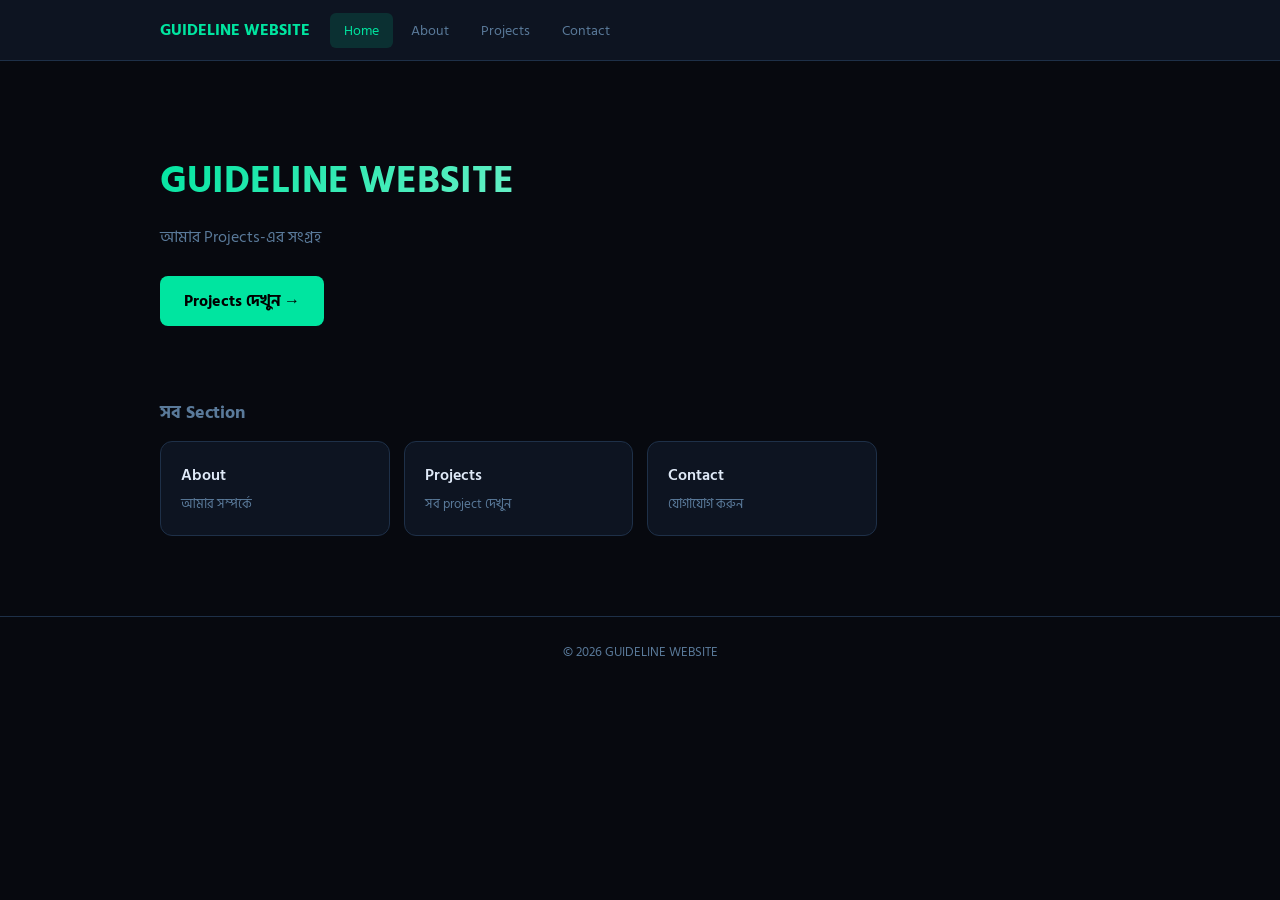
<file: index.html>
<!DOCTYPE html><html lang="bn"><head><meta charset="UTF-8"><meta name="viewport" content="width=device-width,initial-scale=1.0"><title>Home — GUIDELINE WEBSITE</title><link href="https://fonts.googleapis.com/css2?family=Hind+Siliguri:wght@400;500;600;700&display=swap" rel="stylesheet"><link rel="stylesheet" href="css/style.css"></head><body><nav class="nav"><div class="nav-i"><a href="index.html" class="nav-b">GUIDELINE WEBSITE</a><div class="nav-l"><a href="home.html" class="active">Home</a>
        <a href="about.html" class="">About</a>
        <a href="projects.html" class="">Projects</a>
        <a href="contact.html" class="">Contact</a></div></div></nav><main><section class="hero"><h1>GUIDELINE WEBSITE</h1><p>আমার Projects-এর সংগ্রহ</p><a href="projects.html" class="cta">Projects দেখুন →</a></section><section class="grid-sec"><h2>সব Section</h2><div class="grid"><a href="about.html" class="gc"><div class="gc-t">About</div><div class="gc-d">আমার সম্পর্কে</div></a><a href="projects.html" class="gc"><div class="gc-t">Projects</div><div class="gc-d">সব project দেখুন</div></a><a href="contact.html" class="gc"><div class="gc-t">Contact</div><div class="gc-d">যোগাযোগ করুন</div></a></div></section></main><footer><p>© 2026 GUIDELINE WEBSITE</p></footer><script src="js/script.js"></script></body></html>
</file>
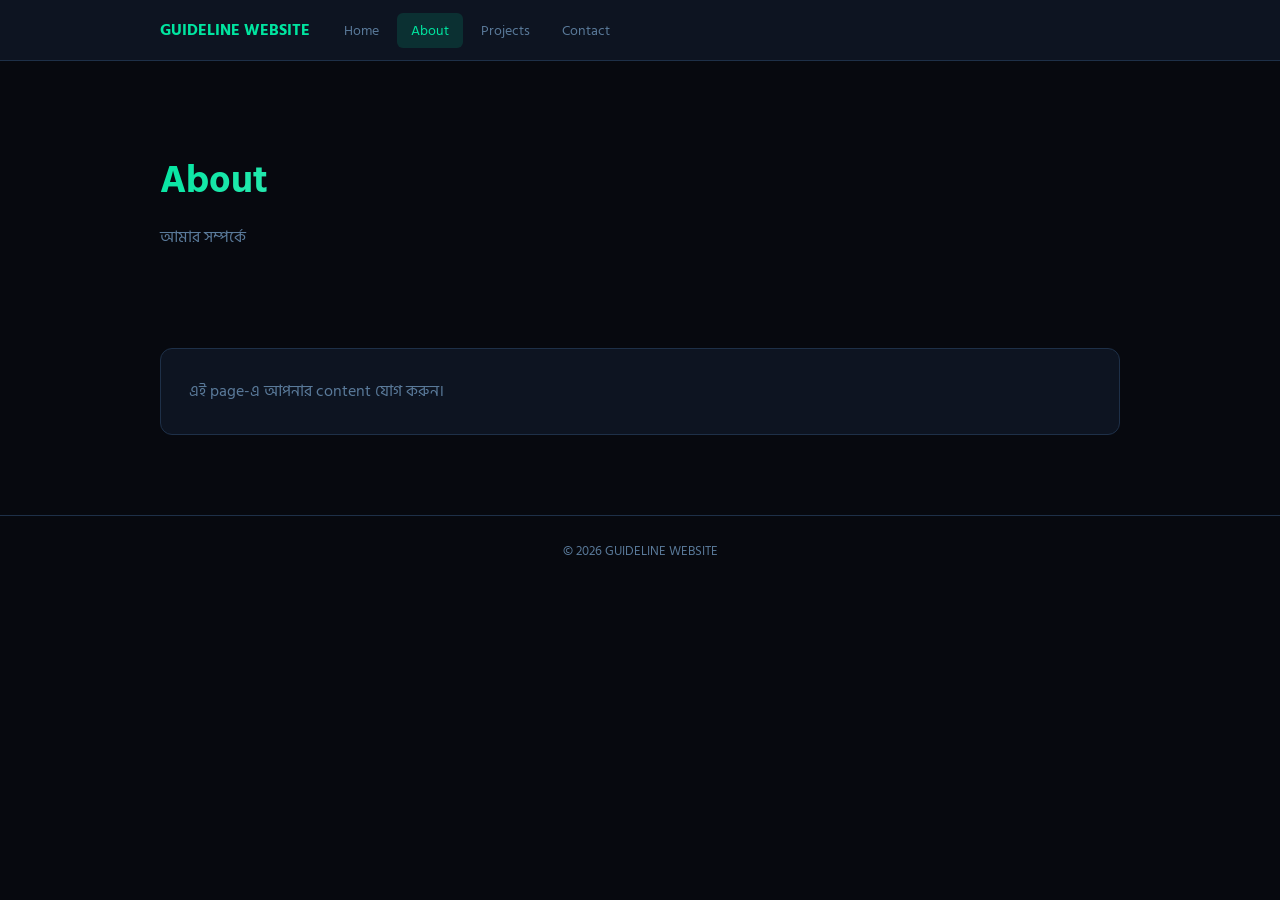
<file: about.html>
<!DOCTYPE html><html lang="bn"><head><meta charset="UTF-8"><meta name="viewport" content="width=device-width,initial-scale=1.0"><title>About — GUIDELINE WEBSITE</title><link href="https://fonts.googleapis.com/css2?family=Hind+Siliguri:wght@400;500;600;700&display=swap" rel="stylesheet"><link rel="stylesheet" href="css/style.css"></head><body><nav class="nav"><div class="nav-i"><a href="index.html" class="nav-b">GUIDELINE WEBSITE</a><div class="nav-l"><a href="home.html" class="">Home</a>
        <a href="about.html" class="active">About</a>
        <a href="projects.html" class="">Projects</a>
        <a href="contact.html" class="">Contact</a></div></div></nav><main><section class="hero"><h1>About</h1><p>আমার সম্পর্কে</p></section><section class="content"><p>এই page-এ আপনার content যোগ করুন।</p></section></main><footer><p>© 2026 GUIDELINE WEBSITE</p></footer><script src="js/script.js"></script></body></html>
</file>
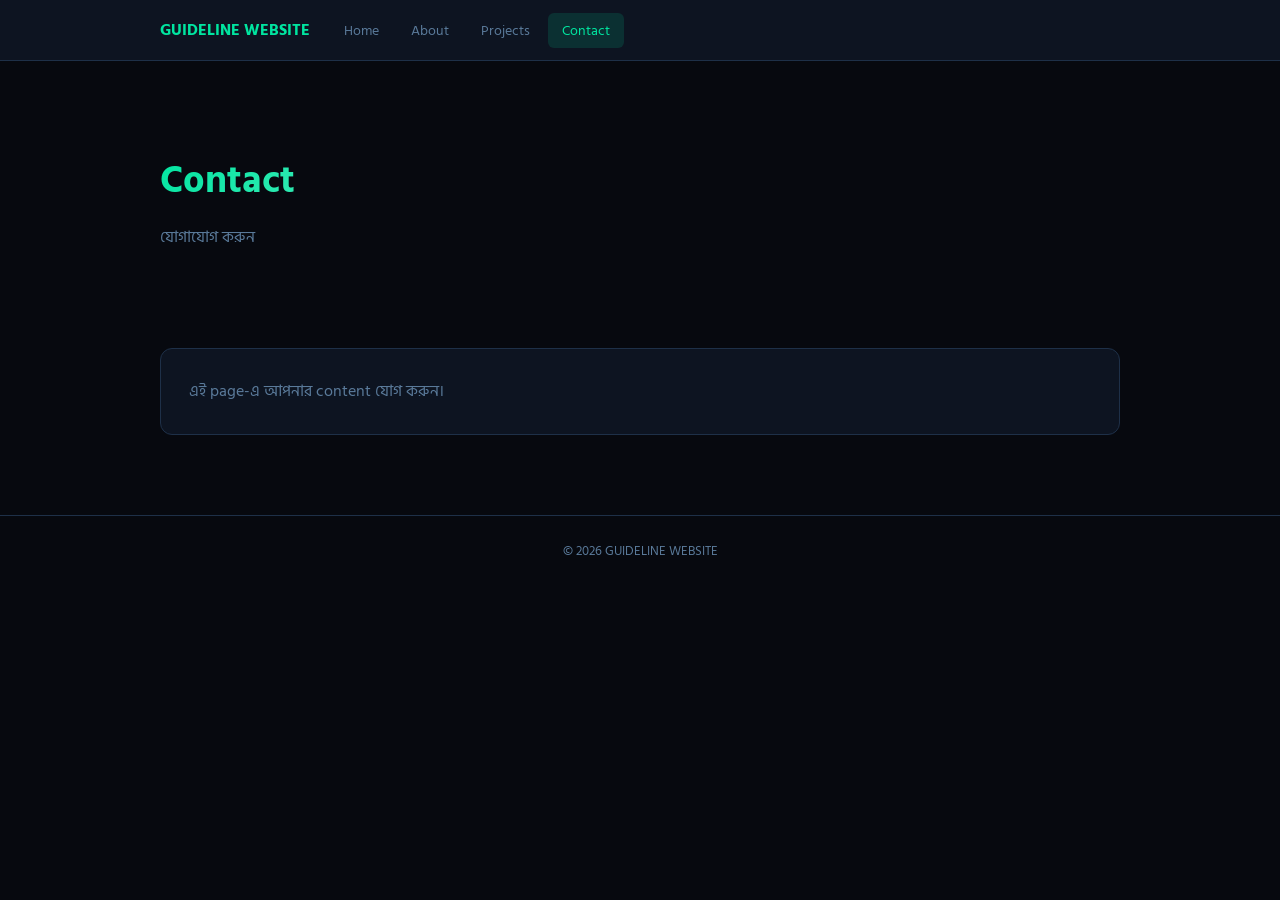
<file: contact.html>
<!DOCTYPE html><html lang="bn"><head><meta charset="UTF-8"><meta name="viewport" content="width=device-width,initial-scale=1.0"><title>Contact — GUIDELINE WEBSITE</title><link href="https://fonts.googleapis.com/css2?family=Hind+Siliguri:wght@400;500;600;700&display=swap" rel="stylesheet"><link rel="stylesheet" href="css/style.css"></head><body><nav class="nav"><div class="nav-i"><a href="index.html" class="nav-b">GUIDELINE WEBSITE</a><div class="nav-l"><a href="home.html" class="">Home</a>
        <a href="about.html" class="">About</a>
        <a href="projects.html" class="">Projects</a>
        <a href="contact.html" class="active">Contact</a></div></div></nav><main><section class="hero"><h1>Contact</h1><p>যোগাযোগ করুন</p></section><section class="content"><p>এই page-এ আপনার content যোগ করুন।</p></section></main><footer><p>© 2026 GUIDELINE WEBSITE</p></footer><script src="js/script.js"></script></body></html>
</file>
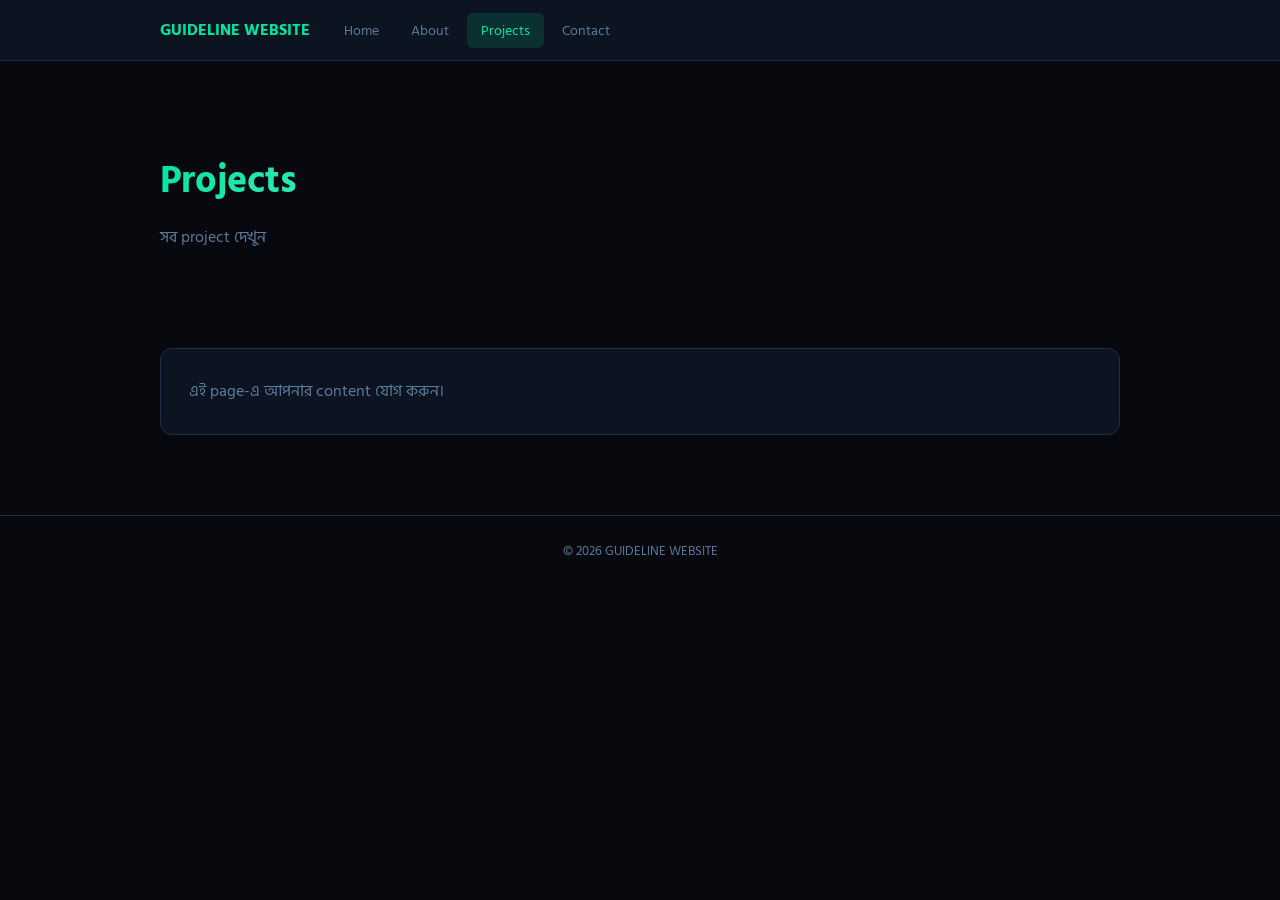
<file: projects.html>
<!DOCTYPE html><html lang="bn"><head><meta charset="UTF-8"><meta name="viewport" content="width=device-width,initial-scale=1.0"><title>Projects — GUIDELINE WEBSITE</title><link href="https://fonts.googleapis.com/css2?family=Hind+Siliguri:wght@400;500;600;700&display=swap" rel="stylesheet"><link rel="stylesheet" href="css/style.css"></head><body><nav class="nav"><div class="nav-i"><a href="index.html" class="nav-b">GUIDELINE WEBSITE</a><div class="nav-l"><a href="home.html" class="">Home</a>
        <a href="about.html" class="">About</a>
        <a href="projects.html" class="active">Projects</a>
        <a href="contact.html" class="">Contact</a></div></div></nav><main><section class="hero"><h1>Projects</h1><p>সব project দেখুন</p></section><section class="content"><p>এই page-এ আপনার content যোগ করুন।</p></section></main><footer><p>© 2026 GUIDELINE WEBSITE</p></footer><script src="js/script.js"></script></body></html>
</file>
<file: css/style.css>
*{margin:0;padding:0;box-sizing:border-box;}body{background:#07090f;color:#e0eaf8;font-family:'Hind Siliguri',sans-serif;min-height:100vh;}a{color:#00e5a0;text-decoration:none;}.nav{background:#0d1421;border-bottom:1px solid #1e3048;position:sticky;top:0;z-index:100;}.nav-i{max-width:1000px;margin:0 auto;padding:0 20px;height:60px;display:flex;align-items:center;gap:20px;}.nav-b{font-size:1rem;font-weight:700;color:#00e5a0;}.nav-l{display:flex;gap:4px;flex:1;}.nav-l a{padding:6px 14px;border-radius:6px;font-size:0.88rem;color:#5a7a9a;transition:all 0.2s;}.nav-l a:hover,.nav-l a.active{background:#00e5a022;color:#00e5a0;}main{max-width:1000px;margin:0 auto;padding:40px 20px 80px;}.hero{margin-bottom:48px;padding:48px 0 24px;}.hero h1{font-size:2.4rem;font-weight:700;background:linear-gradient(135deg,#00e5a0,#fff);-webkit-background-clip:text;-webkit-text-fill-color:transparent;background-clip:text;margin-bottom:12px;}.hero p{color:#5a7a9a;font-size:1rem;max-width:540px;line-height:1.8;margin-bottom:24px;}.cta{display:inline-block;background:#00e5a0;color:#000;font-weight:700;padding:12px 24px;border-radius:8px;}.cta:hover{opacity:0.85;}.grid-sec h2{font-size:1.1rem;color:#5a7a9a;margin-bottom:14px;}.grid{display:grid;grid-template-columns:repeat(auto-fill,minmax(200px,1fr));gap:14px;}.gc{background:#0d1421;border:1px solid #1e3048;border-radius:12px;padding:20px;display:block;transition:all 0.2s;}.gc:hover{border-color:#00e5a0;background:#00e5a011;transform:translateY(-2px);}.gc-t{font-size:1rem;font-weight:600;color:#e0eaf8;margin-bottom:6px;}.gc-d{font-size:0.83rem;color:#5a7a9a;line-height:1.6;}.gallery{display:grid;grid-template-columns:repeat(auto-fill,minmax(180px,1fr));gap:12px;margin-bottom:40px;}.gi{border-radius:10px;overflow:hidden;border:1px solid #1e3048;aspect-ratio:16/9;}.gi img{width:100%;height:100%;object-fit:cover;transition:transform 0.3s;}.gi:hover img{transform:scale(1.05);}.content{background:#0d1421;border:1px solid #1e3048;border-radius:12px;padding:28px;color:#5a7a9a;line-height:1.8;}footer{text-align:center;padding:24px;color:#5a7a9a;font-size:0.82rem;border-top:1px solid #1e3048;}
</file>
